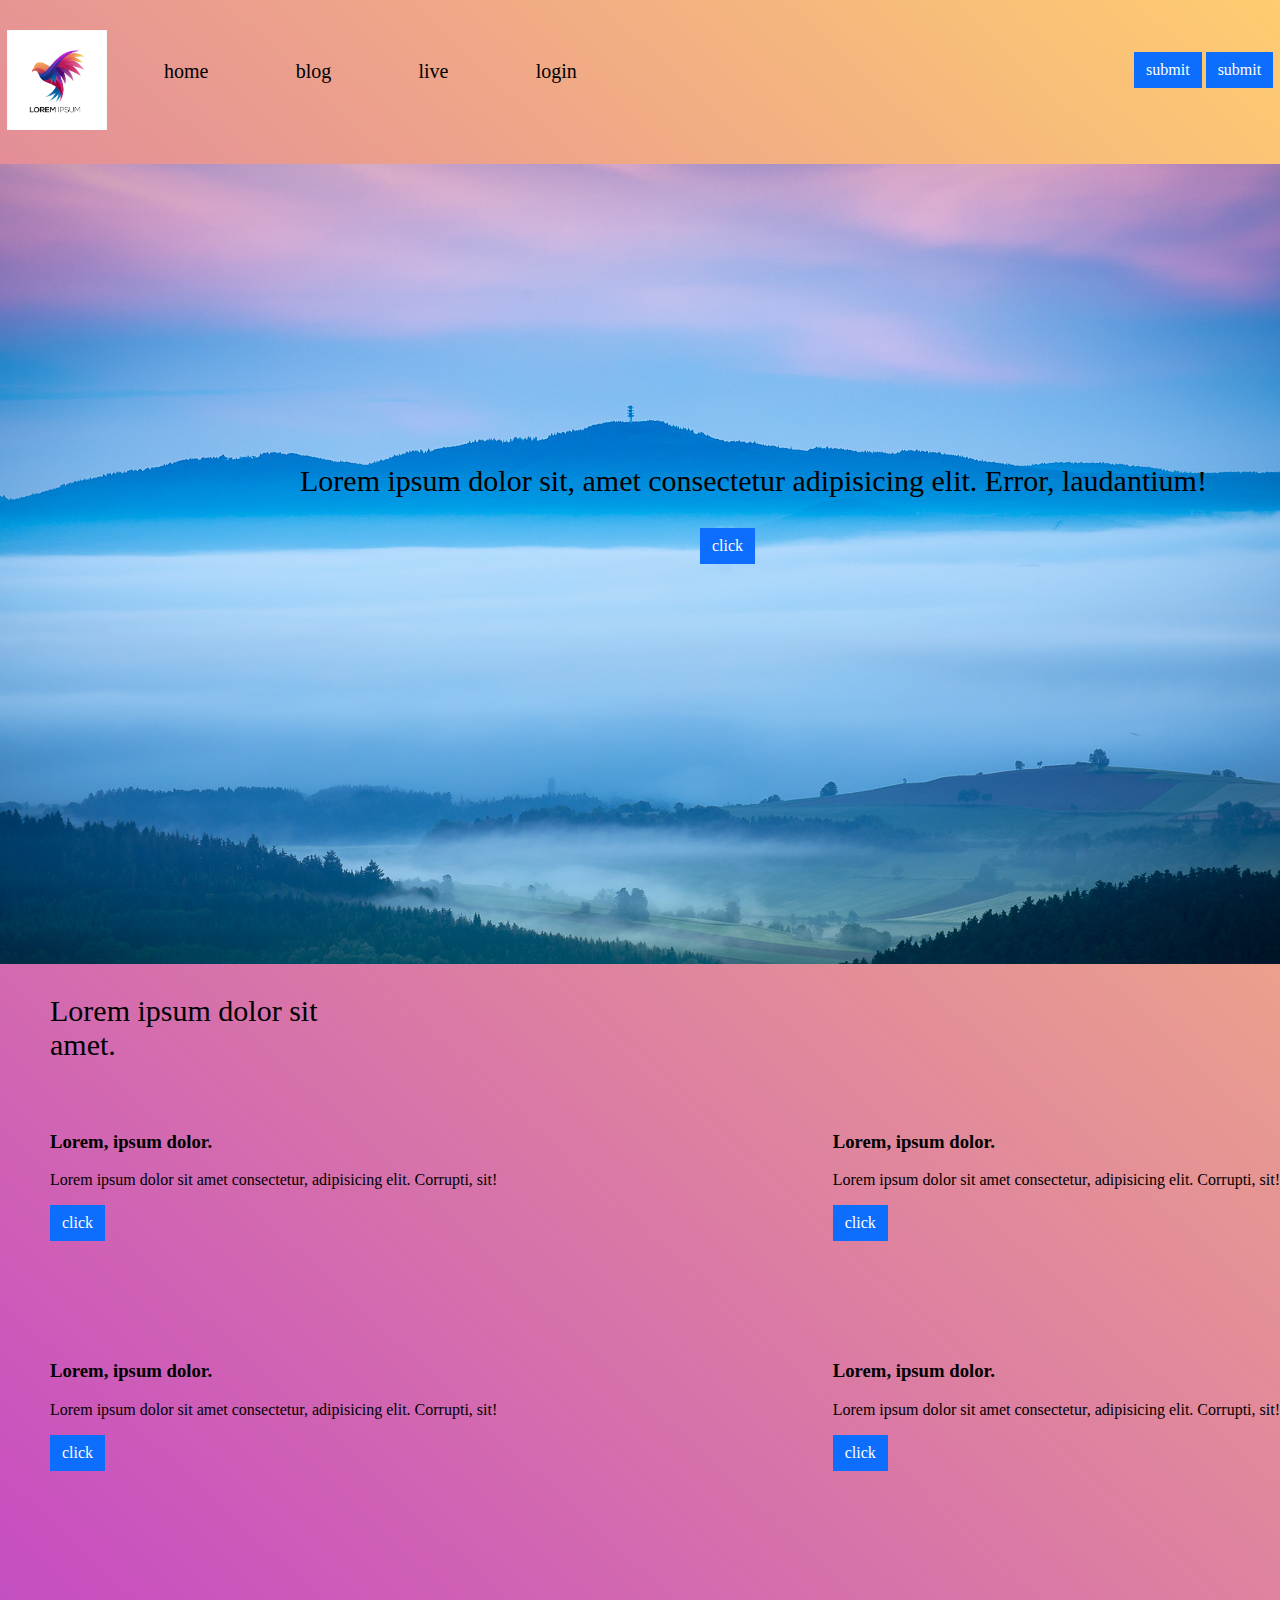
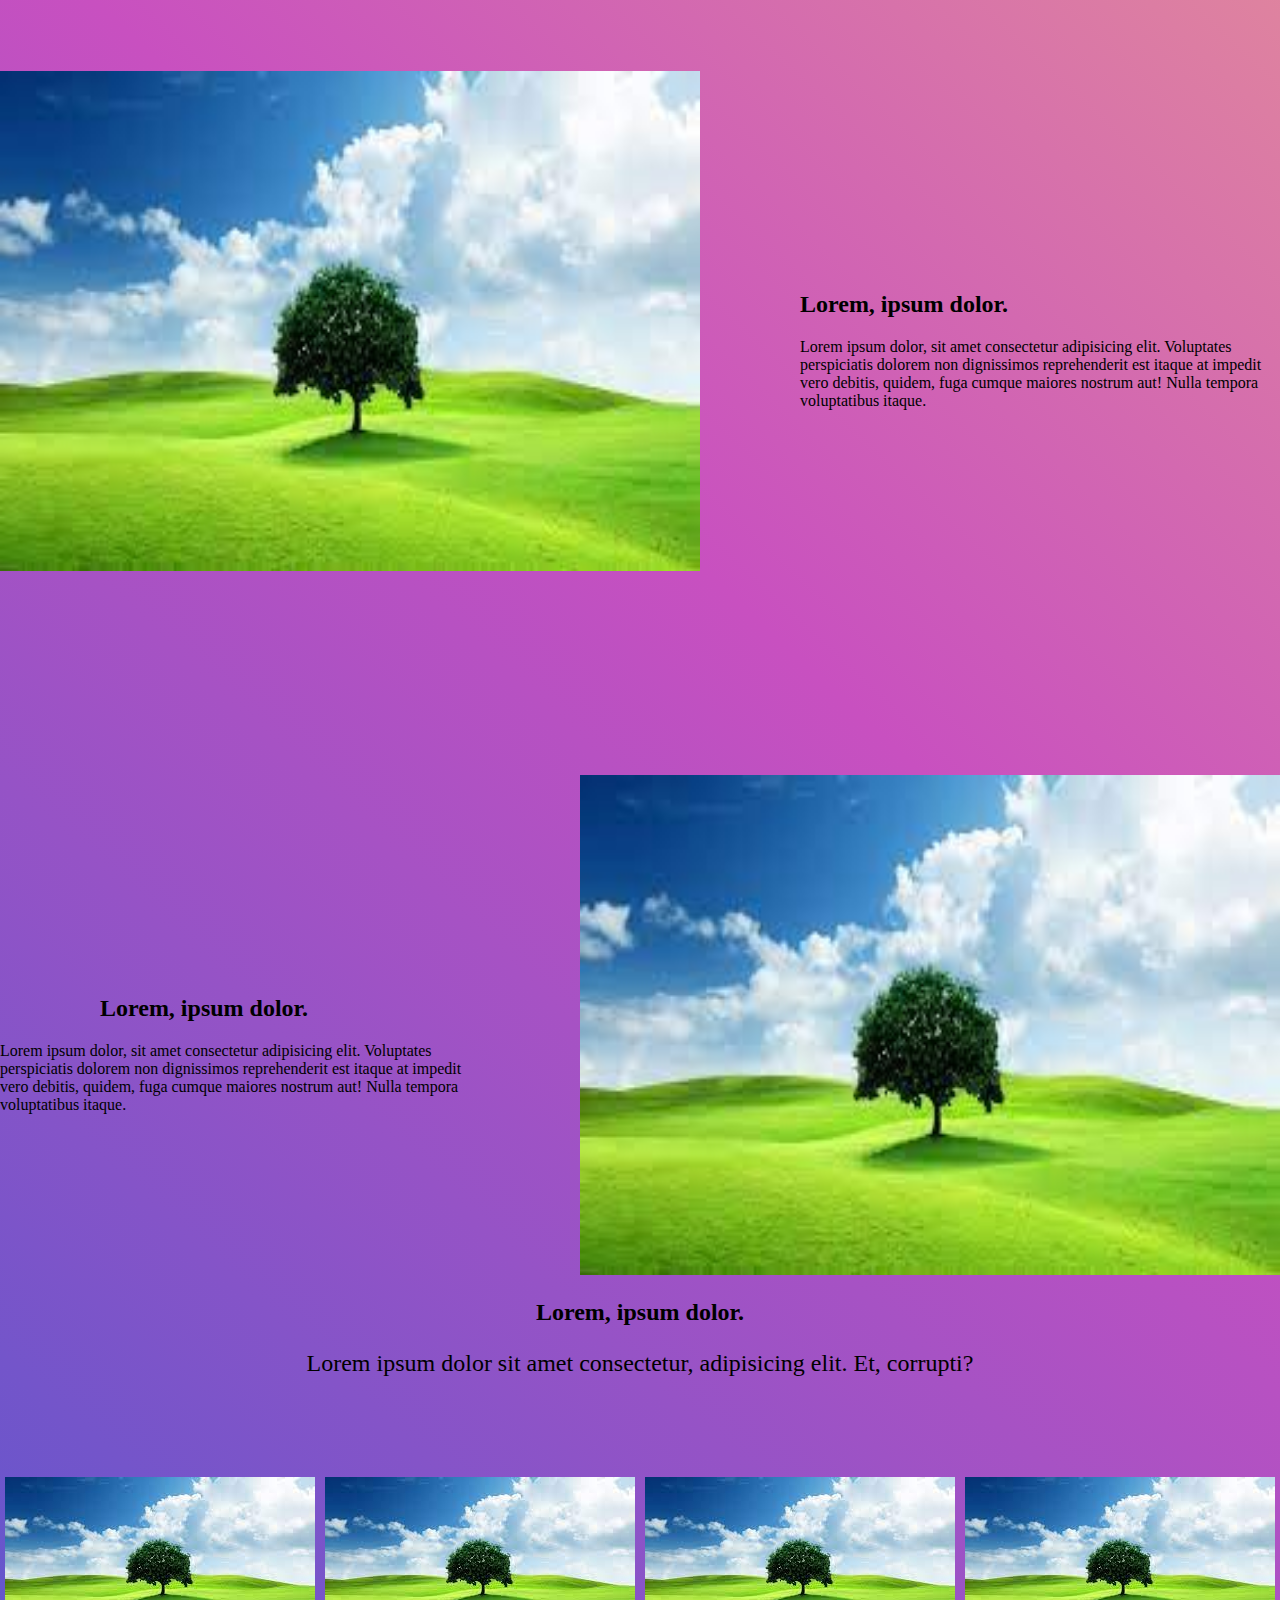
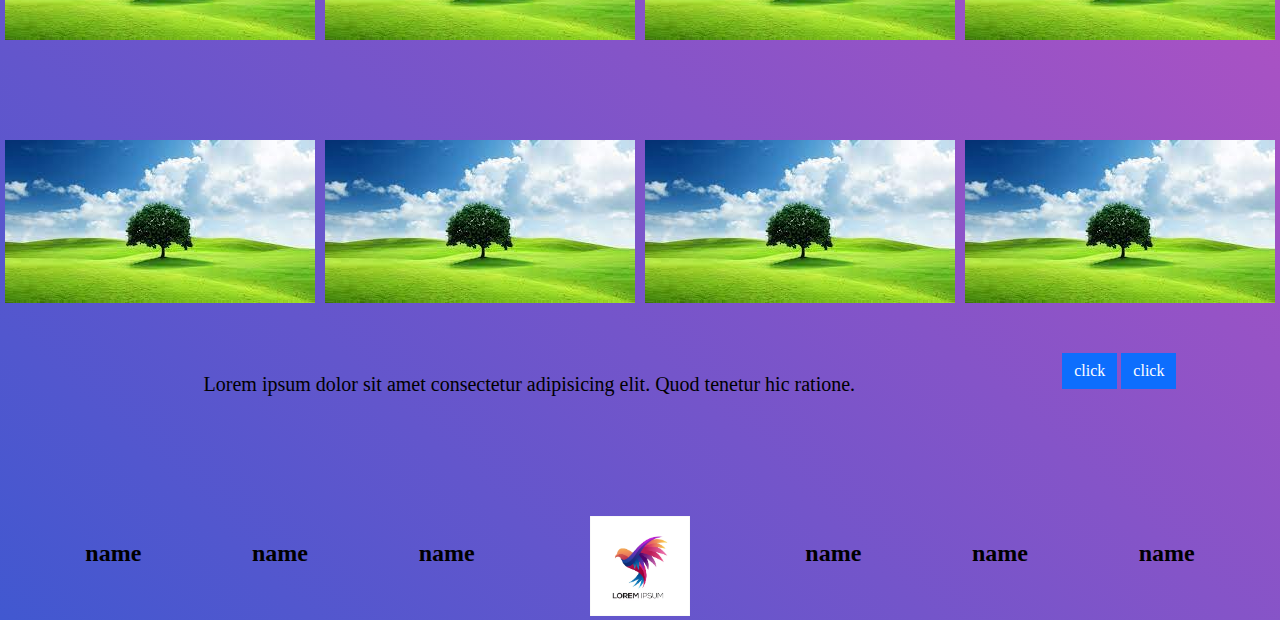
<file: index.html>
<!DOCTYPE html>
<html lang="en">
<head>
    <meta charset="UTF-8">
    <meta name="viewport" content="width=device-width, initial-scale=1.0">
    <link rel="stylesheet" href="style.css">
    <title>Document</title>
</head>
<body>
    <nav>
        <div><img src="bird-colorful-logo-gradient-vector_343694-1365.avif" alt="" height="100px" width="100px"></div>
        
        <div class="navtext">
            <a href="index.html">home</a>
            <a href="blog.html">blog</a>
            <a href="live.html">live</a>
            <a href="login.html">login</a>
        </div>

        <div class="buttons">
            <button class="btn btn-primary" >submit</button>
            <button class="btn btn-primary" >submit</button>
        </div>
    </nav>
    <section class="imgwithtext">
        
        <div>
            <p class="text">Lorem ipsum dolor sit, amet consectetur adipisicing elit. Error, laudantium!</p>
        </div>
        <div class="butt">
            <button class="btn btn-primary" >click </button>
        </div>
    </section>
    <section class="info">
        
        <div class="text1"><p>Lorem ipsum dolor sit amet.</p></div>

        <div class="textline2">
            <div>
                <h3>Lorem, ipsum dolor.</h3>
                <p>Lorem ipsum dolor sit amet consectetur, adipisicing elit. Corrupti, sit!</p>
                <button class="btn btn-primary" >click</button>
            </div>

            <div>
                <h3>Lorem, ipsum dolor.</h3>
                <p>Lorem ipsum dolor sit amet consectetur, adipisicing elit. Corrupti, sit!</p>
                <button class="btn btn-primary">click</button>
            </div>
        </div>
    </section>

    <section class="textline3">
        <div>
            <h3>Lorem, ipsum dolor.</h3>
            <p>Lorem ipsum dolor sit amet consectetur, adipisicing elit. Corrupti, sit!</p>
            <button class="btn btn-primary" >click</button>
        </div>

        <div>
            <h3>Lorem, ipsum dolor.</h3>
            <p>Lorem ipsum dolor sit amet consectetur, adipisicing elit. Corrupti, sit!</p>
            <button class="btn btn-primary" >click</button>
        </div>
    </section>

    <section class="imgtext">

        <div class="imgtext-1"><img src="image.jpg" alt="" width="700px" height="500px"></div>
        <div>
            <h2 class="t1">Lorem, ipsum dolor.</h2>
            <p class="t2">Lorem ipsum dolor, sit amet consectetur adipisicing elit. Voluptates perspiciatis dolorem non dignissimos reprehenderit est itaque at impedit vero debitis, quidem, fuga cumque maiores nostrum aut! Nulla tempora voluptatibus itaque.</p>
        </div>
    </section>

    <section class="imgtext">

        
        <div>
            <h2 class="t1">Lorem, ipsum dolor.</h2>
            <p class="t3">Lorem ipsum dolor, sit amet consectetur adipisicing elit. Voluptates perspiciatis dolorem non dignissimos reprehenderit est itaque at impedit vero debitis, quidem, fuga cumque maiores nostrum aut! Nulla tempora voluptatibus itaque.</p>
        </div>
        <div class="imgtext-1"><img src="image.jpg" alt="" width="700px" height="500px"></div>
    </section>

    <section class="info2">
        <h2 class="heading">Lorem, ipsum dolor.</h2>
        <p class="texth">Lorem ipsum dolor sit amet consectetur, adipisicing elit. Et, corrupti?</p>



        <div class="flex">
            <div class="flex1">
                <img src="image.jpg" alt="">
                <img src="image.jpg" alt="">
                <img src="image.jpg" alt="">
                <img src="image.jpg" alt="">
            </div>

            <div class="flex1">
                <img src="image.jpg" alt="">
                <img src="image.jpg" alt="">
                <img src="image.jpg" alt="">
                <img src="image.jpg" alt="">
            </div>

        </div>
        

        <div class="flex2">
        <p class="text11">Lorem ipsum dolor sit amet consectetur adipisicing elit. Quod tenetur hic ratione.</p>
        
        <div>
            <button class="btn btn-primary" >click</button>
        <button class="btn btn-primary" >click</button>
        </div>



        </div>
    </section>

    <footer class="foot">
        <div class="foot1">
            <p><b>name</b></p>
            <p><b>name</b></p>
            <p><b>name</b></p>
        </div>
        <div>
            <img src="bird-colorful-logo-gradient-vector_343694-1365.avif" alt="" height="100px" width="100px">
        </div>
        <div class="foot1">
            <p><b>name</b></p>
            <p><b>name</b></p>
            <p><b>name</b></p>
        </div>
    </footer>





    
    


    
</body>
</html>
</file>
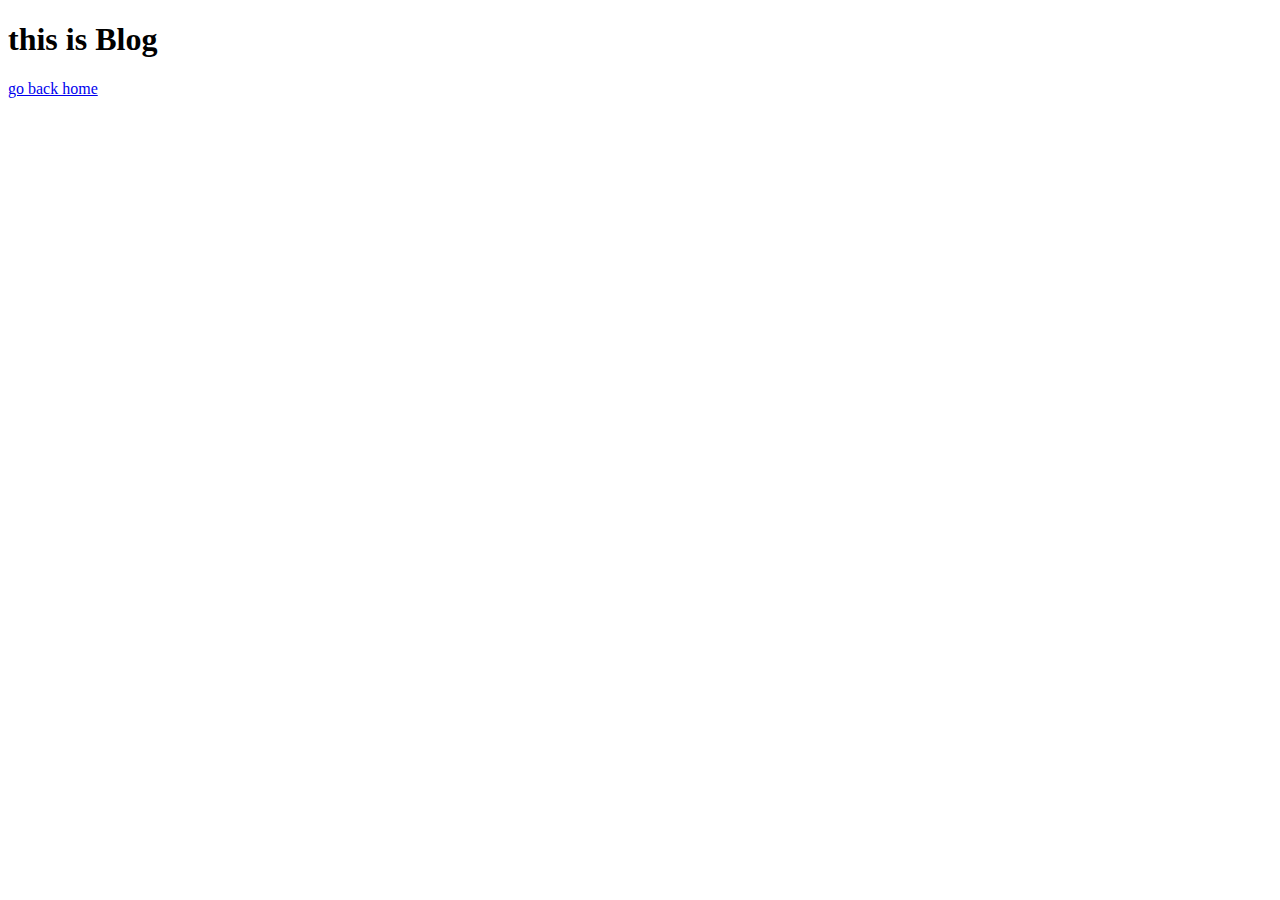
<file: blog.html>
<!DOCTYPE html>
<html lang="en">
<head>
    <meta charset="UTF-8">
    <meta name="viewport" content="width=device-width, initial-scale=1.0">
    <title>Document</title>
</head>
<body>
    <h1>this is Blog</h1>
    <a href="index.html">go back home</a>
</body>
</html>
</file>
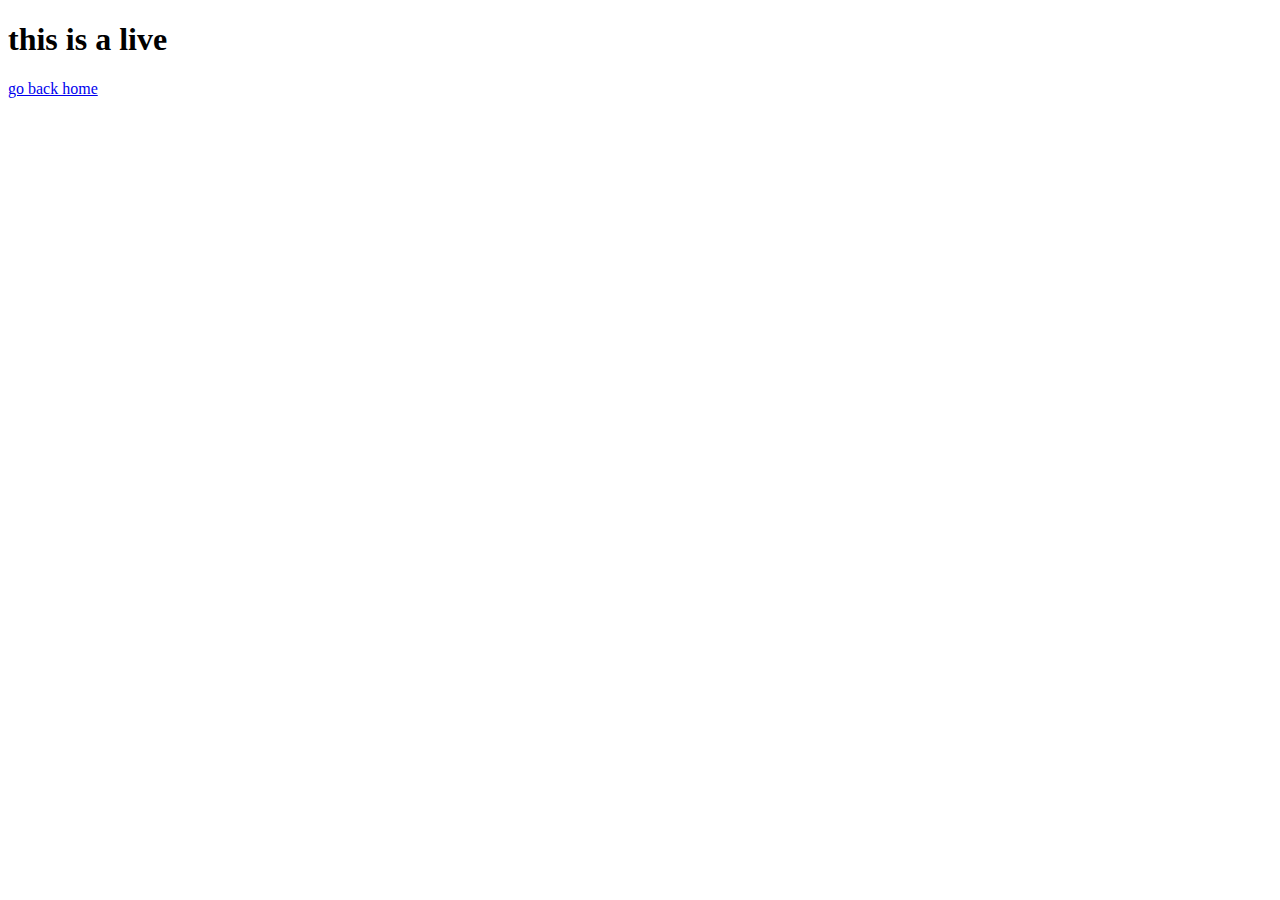
<file: live.html>
<!DOCTYPE html>
<html lang="en">
<head>
    <meta charset="UTF-8">
    <meta name="viewport" content="width=device-width, initial-scale=1.0">
    <title>Document</title>
</head>
<body>
    <h1>this is a live</h1>
    <a href="index.html">go back home</a>
</body>
</html>
</file>
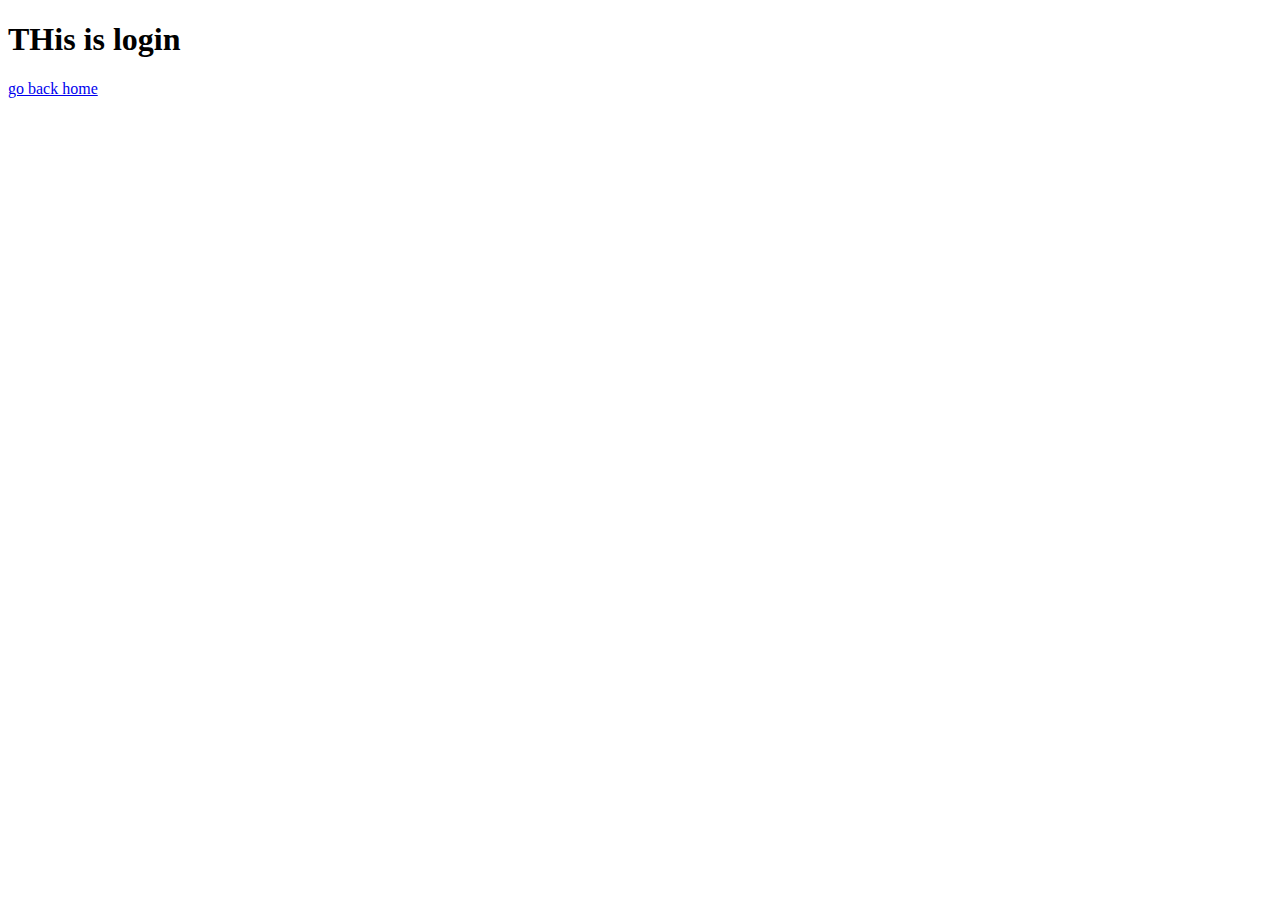
<file: login.html>
<!DOCTYPE html>
<html lang="en">
<head>
    <meta charset="UTF-8">
    <meta name="viewport" content="width=device-width, initial-scale=1.0">
    <title>Document</title>
</head>
<body>
    <h1>THis is login</h1>
    <a href="index.html">go back home</a>
</body>
</html>
</file>
<file: style.css>
body {
    margin: 0;
    background-color: #4158D0;
    background-image: linear-gradient(43deg, #4158D0 0%, #C850C0 46%, #FFCC70 100%);

}
nav {
    display: flex;
    color: red;
    justify-content: space-around;
    margin-top: 30px;
}

.navtext {
    display: flex;
    width: 500px;
    justify-content: space-around;
    height: 10px;
}
a {
    height: 20px;
    color: black;
    text-decoration: none;
    margin-top: 30px;
    font-size: 20px;
}
a:hover {
    background-color: #FFCC70;
}
.buttons {
    margin-left: 500px;
    margin-top: 22px;
    
}




.btn {
    --bs-btn-padding-x: 0.75rem;
    --bs-btn-padding-y: 0.375rem;
    --bs-btn-font-family: ;
    --bs-btn-font-size: 1rem;
    --bs-btn-font-weight: 400;
    --bs-btn-line-height: 1.5;
    --bs-btn-color: var(--bs-body-color);
    --bs-btn-bg: transparent;
    --bs-btn-border-width: var(--bs-border-width);
    --bs-btn-border-color: transparent;
    --bs-btn-border-radius: var(--bs-border-radius);
    --bs-btn-hover-border-color: transparent;
    --bs-btn-box-shadow: inset 0 1px 0 rgba(255, 255, 255, 0.15),0 1px 1px rgba(0, 0, 0, 0.075);
    --bs-btn-disabled-opacity: 0.65;
    --bs-btn-focus-box-shadow: 0 0 0 0.25rem rgba(var(--bs-btn-focus-shadow-rgb), .5);
    display: inline-block;
    padding: var(--bs-btn-padding-y) var(--bs-btn-padding-x);
    font-family: var(--bs-btn-font-family);
    font-size: var(--bs-btn-font-size);
    font-weight: var(--bs-btn-font-weight);
    line-height: var(--bs-btn-line-height);
    color: var(--bs-btn-color);
    text-align: center;
    text-decoration: none;
    vertical-align: middle;
    cursor: pointer;
    -webkit-user-select: none;
    -moz-user-select: none;
    user-select: none;
    border: var(--bs-btn-border-width) solid var(--bs-btn-border-color);
    border-radius: var(--bs-btn-border-radius);
    background-color: var(--bs-btn-bg);
    transition: color .15s ease-in-out,background-color .15s ease-in-out,border-color .15s ease-in-out,box-shadow .15s ease-in-out;
}

.btn-primary {
    --bs-btn-color: #fff;
    --bs-btn-bg: #0d6efd;
    --bs-btn-border-color: #0d6efd;
    --bs-btn-hover-color: #fff;
    --bs-btn-hover-bg: #0b5ed7;
    --bs-btn-hover-border-color: #0a58ca;
    --bs-btn-focus-shadow-rgb: 49,132,253;
    --bs-btn-active-color: #fff;
    --bs-btn-active-bg: #0a58ca;
    --bs-btn-active-border-color: #0a53be;
    --bs-btn-active-shadow: inset 0 3px 5px rgba(0, 0, 0, 0.125);
    --bs-btn-disabled-color: #fff;
    --bs-btn-disabled-bg: #0d6efd;
    --bs-btn-disabled-border-color: #0d6efd;
}
.butt {
    margin-left: 700px;
    margin-bottom: 70px;
}






.imgwithtext {
    background-image: url(nando-jpeg-quality-001.jpg);
    width: 100%;
    height: 800px;
    background-repeat: no-repeat;
    background-size: cover;
}
.text {
    padding-top: 300px;
    padding-left: 300px;
    font-size: 30px;

}
.but {
    margin-left: 700px;
}
.text1 {
    font-size: 30px;
    margin-left: 50px;
    width: 300px;
    margin-bottom: 50px;
}
.textline2 {
    margin-left: 50px;
    display: flex;
    justify-content: space-between;
}
.textline3 {
    display: flex;
    justify-content: space-between;
    margin-left: 50px;
    margin-top: 100px;
}
.imgtext {
    margin-top: 200px;
    display: flex;
    justify-content: space-between;
    
}
.t1 {
    width: 300px;
    padding-top: 200px;
    padding-left: 100px;
    
}
.t2 {
    padding-left: 100px;
}
.t3 {
    padding-right: 100px;
}
.heading {
    text-align: center;
    
}
.texth {
    text-align: center;
    font-size: 24px;
}
.flex1 {
    display: flex;
    justify-content: space-around;
    margin-top: 100px;
}
.text11 {
    font-size: 20px;
    margin-left: 100px;
}
.flex2 {
    display: flex;
    justify-content: space-around;
    margin-top: 50px;
}
.foot {
    display: flex;
    margin-top: 100px;
    justify-content: space-around;
}
.foot1 {
    display: flex;
    justify-content: space-around;
    width: 500px;
    font-size: 24px;
}
</file>
